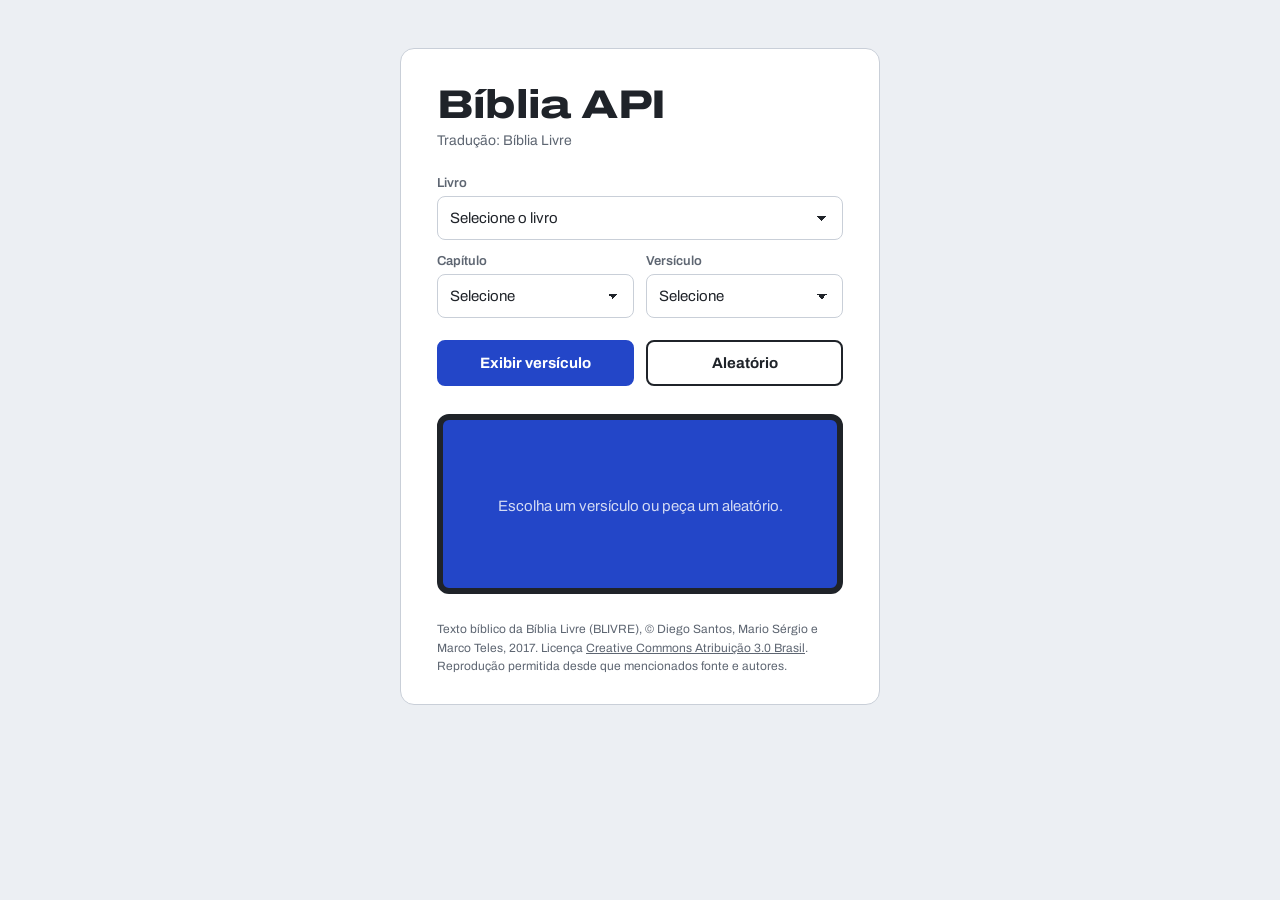
<file: app/frontend/index.html>
<!DOCTYPE html>
<html lang="pt-BR">
<head>
    <meta charset="UTF-8">
    <meta name="viewport" content="width=device-width, initial-scale=1.0">
    
    <link rel="stylesheet" href="style.css">
    <title>Bíblia API</title>
</head>
<body id="body">
    <div id="bloco">
        <header>
            <h1>Bíblia API</h1>
            <p id="versao">Tradução: Bíblia Livre</p>
        </header>

        <div id="div-formulario">
            <form name="form1" id="form1" action="">
                <div class="campos">
                    <label for="livro">Livro</label>
                    <select name="livro" id="livro">
                        <option value="" selected="selected">Selecione o livro</option>
                    </select>

                    <label for="capitulo">Capítulo</label>
                    <select name="capitulo" id="capitulo">
                        <option value="" selected="selected">Selecione</option>
                    </select>

                    <label for="versiculo">Versículo</label>
                    <select name="versiculo" id="versiculo">
                        <option value="" selected="selected">Selecione</option>
                    </select>
                </div>

                <div class="botoes">
                    <button type="submit" class="botao-principal">Exibir versículo</button>
                    <button type="button" id="aleatorio" class="botao-secundario">Aleatório</button>
                </div>
            </form>

            <div id="div-resultado" aria-live="polite">
                <p id="resultado"></p>
            </div>
        </div>

        <footer>
            <p id="creditos">
                Texto bíblico da Bíblia Livre (BLIVRE), © Diego Santos, Mario Sérgio e Marco Teles, 2017.
                Licença <a href="http://creativecommons.org/licenses/by/3.0/br/">Creative Commons Atribuição 3.0 Brasil</a>.
                Reprodução permitida desde que mencionados fonte e autores.
            </p>
        </footer>
    </div>

    <script type="module" src="main.js"></script>
</body>
</html>
</file>
<file: app/frontend/style.css>
/* =========================================================
   Bíblia API
   Fundo de pedra clara, tipografia larga e o versículo exibido
   numa caixa azul com moldura escura.
   ========================================================= */

@import url("https://fonts.googleapis.com/css2?family=Archivo:wdth,wght@62..125,400..800&display=swap");

/* ---------- Cores e fontes ---------- */
:root {
    --pedra: #eceff3;      /* fundo da página */
    --branco: #ffffff;     /* cartão */
    --chumbo: #1f2329;     /* texto e "chumbo" do vitral */
    --cinza: #5e6672;      /* textos de apoio */
    --borda: #c9cfd8;      /* bordas dos campos */
    --cobalto: #2346c8;    /* cor principal */
    --ambar: #f2b53a;      /* segundo tom do vitral */

    --fonte: "Archivo", "Segoe UI", system-ui, sans-serif;
}

/* ---------- Base ---------- */
* {
    box-sizing: border-box;
}

body {
    margin: 0;
    min-height: 100vh;
    padding: 48px 16px;
    background-color: var(--pedra);
    font-family: var(--fonte);
    color: var(--chumbo);
}

/* ---------- Cartão ---------- */
#bloco {
    max-width: 480px;
    margin: 0 auto;
    padding: 36px 36px 28px;
    background-color: var(--branco);
    border: 1px solid var(--borda);
    border-radius: 14px;
}

header {
    text-align: left;
}

h1 {
    margin: 0;
    font-size: 40px;
    font-weight: 800;
    font-stretch: 125%;          /* versão larga da Archivo */
    line-height: 1;
    letter-spacing: -0.02em;
}

#versao {
    margin: 8px 0 0;
    font-size: 14px;
    color: var(--cinza);
}

/* ---------- Formulário ---------- */
#div-formulario {
    margin-top: 28px;
}

/* Livro ocupa a linha toda; Capítulo e Versículo dividem a linha de baixo */
.campos {
    display: grid;
    grid-template-columns: 1fr 1fr;
    grid-template-areas:
        "rot-livro rot-livro"
        "sel-livro sel-livro"
        "rot-cap   rot-vers"
        "sel-cap   sel-vers";
    column-gap: 12px;
}

label[for="livro"]     { grid-area: rot-livro; }
#livro                 { grid-area: sel-livro; }
label[for="capitulo"]  { grid-area: rot-cap; }
#capitulo              { grid-area: sel-cap; }
label[for="versiculo"] { grid-area: rot-vers; }
#versiculo             { grid-area: sel-vers; }

.campos label {
    margin: 14px 0 6px;
    font-size: 13px;
    font-weight: 600;
    color: var(--cinza);
}

.campos label[for="livro"] {
    margin-top: 0;
}

.campos select {
    width: 100%;
    height: 44px;
    padding: 0 38px 0 12px;
    font-family: var(--fonte);
    font-size: 15px;
    color: var(--chumbo);
    background-color: var(--branco);
    border: 1.5px solid var(--borda);
    border-radius: 8px;
    cursor: pointer;

    appearance: none;
    background-image:
        linear-gradient(45deg, transparent 50%, var(--chumbo) 50%),
        linear-gradient(135deg, var(--chumbo) 50%, transparent 50%);
    background-position:
        calc(100% - 20px) 50%,
        calc(100% - 15px) 50%;
    background-size: 5px 5px;
    background-repeat: no-repeat;
}

.campos select:hover {
    border-color: var(--chumbo);
}

/* ---------- Botões ---------- */
.botoes {
    display: grid;
    grid-template-columns: 1fr 1fr;
    gap: 12px;
    margin-top: 22px;
}

.botoes button {
    height: 46px;
    font-family: var(--fonte);
    font-size: 15px;
    font-weight: 700;
    border-radius: 8px;
    cursor: pointer;
}

.botao-principal {
    color: var(--branco);
    background-color: var(--cobalto);
    border: 2px solid var(--cobalto);
}

.botao-principal:hover {
    background-color: #1b37a3;
    border-color: #1b37a3;
}

.botao-secundario {
    color: var(--chumbo);
    background-color: var(--branco);
    border: 2px solid var(--chumbo);
}

.botao-secundario:hover {
    background-color: var(--pedra);
}

select:focus-visible,
button:focus-visible,
a:focus-visible {
    outline: 3px solid var(--ambar);
    outline-offset: 2px;
}

/* ---------- Caixa do versículo ---------- */
#div-resultado {
    margin-top: 28px;
    min-height: 180px;
    padding: 32px;
    display: flex;
    align-items: center;
    justify-content: center;
    text-align: center;
    background-color: var(--cobalto);
    border: 6px solid var(--chumbo);
    border-radius: 12px;
}

#resultado {
    margin: 0;
    max-width: 22em;
    padding: 14px 16px;
    font-size: 20px;
    line-height: 1.45;
    color: var(--branco);
}

#resultado .referencia {
    display: block;
    margin-bottom: 8px;
    font-size: 17px;
    font-weight: 700;
    font-stretch: 125%;
    color: var(--ambar);
}

#resultado:empty::before {
    content: "Escolha um versículo ou peça um aleatório.";
    font-size: 15px;
    opacity: 0.8;
}

/* ---------- Créditos ---------- */
footer {
    margin-top: 26px;
}

#creditos {
    margin: 0;
    font-size: 12px;
    line-height: 1.55;
    color: var(--cinza);
}

#creditos a {
    color: inherit;
}

/* ---------- Celular ---------- */
@media (max-width: 480px) {
    body {
        padding: 20px 12px 32px;
    }

    #bloco {
        padding: 26px 20px 22px;
    }

    h1 {
        font-size: 34px;
    }

    #div-resultado {
        min-height: 160px;
        padding: 24px 18px;
    }

    #resultado {
        font-size: 18px;
    }

    .campos select {
        padding: 0 30px 0 10px;
        font-size: 14px;
    }
}
</file>
